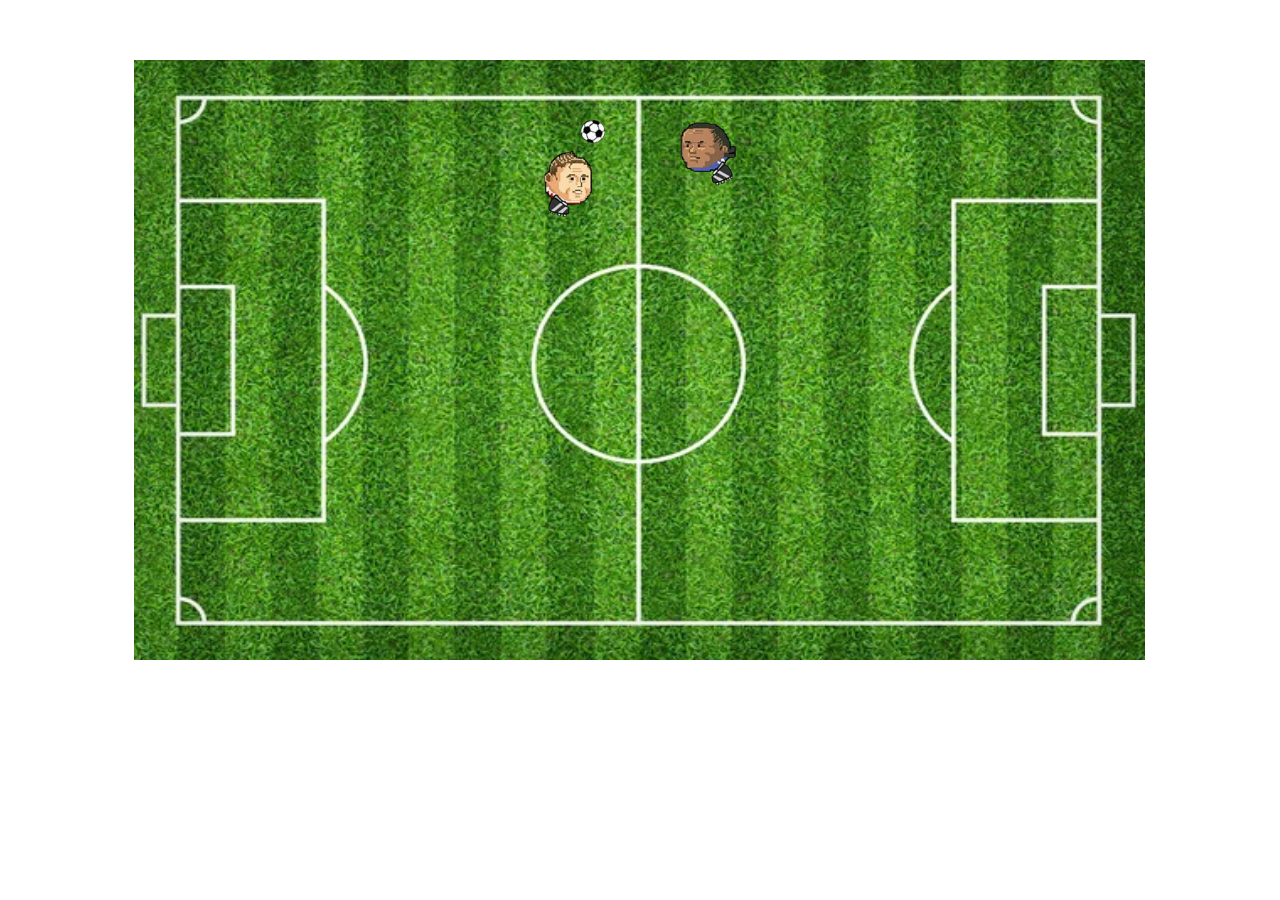
<file: index2.html>
<!DOCTYPE html>
<html>
    <head>
        <meta charset="UTF-8">
        <meta name="viewport">
        <title>Dokument</title>
        <link rel="stylesheet" href="style4.css">
    </head>
    <body>
       
        <div class="teren">
            <div id="igrac"></div>
        </div>
        
        <script>
            document.addEventListener('keydown', function(event) {
                const igrac = document.getElementById('igrac');
                const teren = document.querySelector('.teren');
                const step = 10;
        
                // Dobijanje trenutnih pozicija igrača
                let top = parseInt(window.getComputedStyle(igrac).top);
                let left = parseInt(window.getComputedStyle(igrac).left);
        
                // Dobijanje dimenzija terena i igrača
                const terenRect = teren.getBoundingClientRect();
                const igracRect = igrac.getBoundingClientRect();
        
                switch(event.key) {
                    case 'ArrowUp':
                        if (top > 0) igrac.style.top = top - step + 'px';
                        break;
                    case 'ArrowDown':
                        if (top + igracRect.height < terenRect.height) igrac.style.top = top + step + 'px';
                        break;
                    case 'ArrowLeft':
                        if (left > 0) igrac.style.left = left - step + 'px';
                        break;
                    case 'ArrowRight':
                        if (left + igracRect.width < terenRect.width) igrac.style.left = left + step + 'px';
                        break;
                }
            });
        </script>
    </body>
</html>
</file>
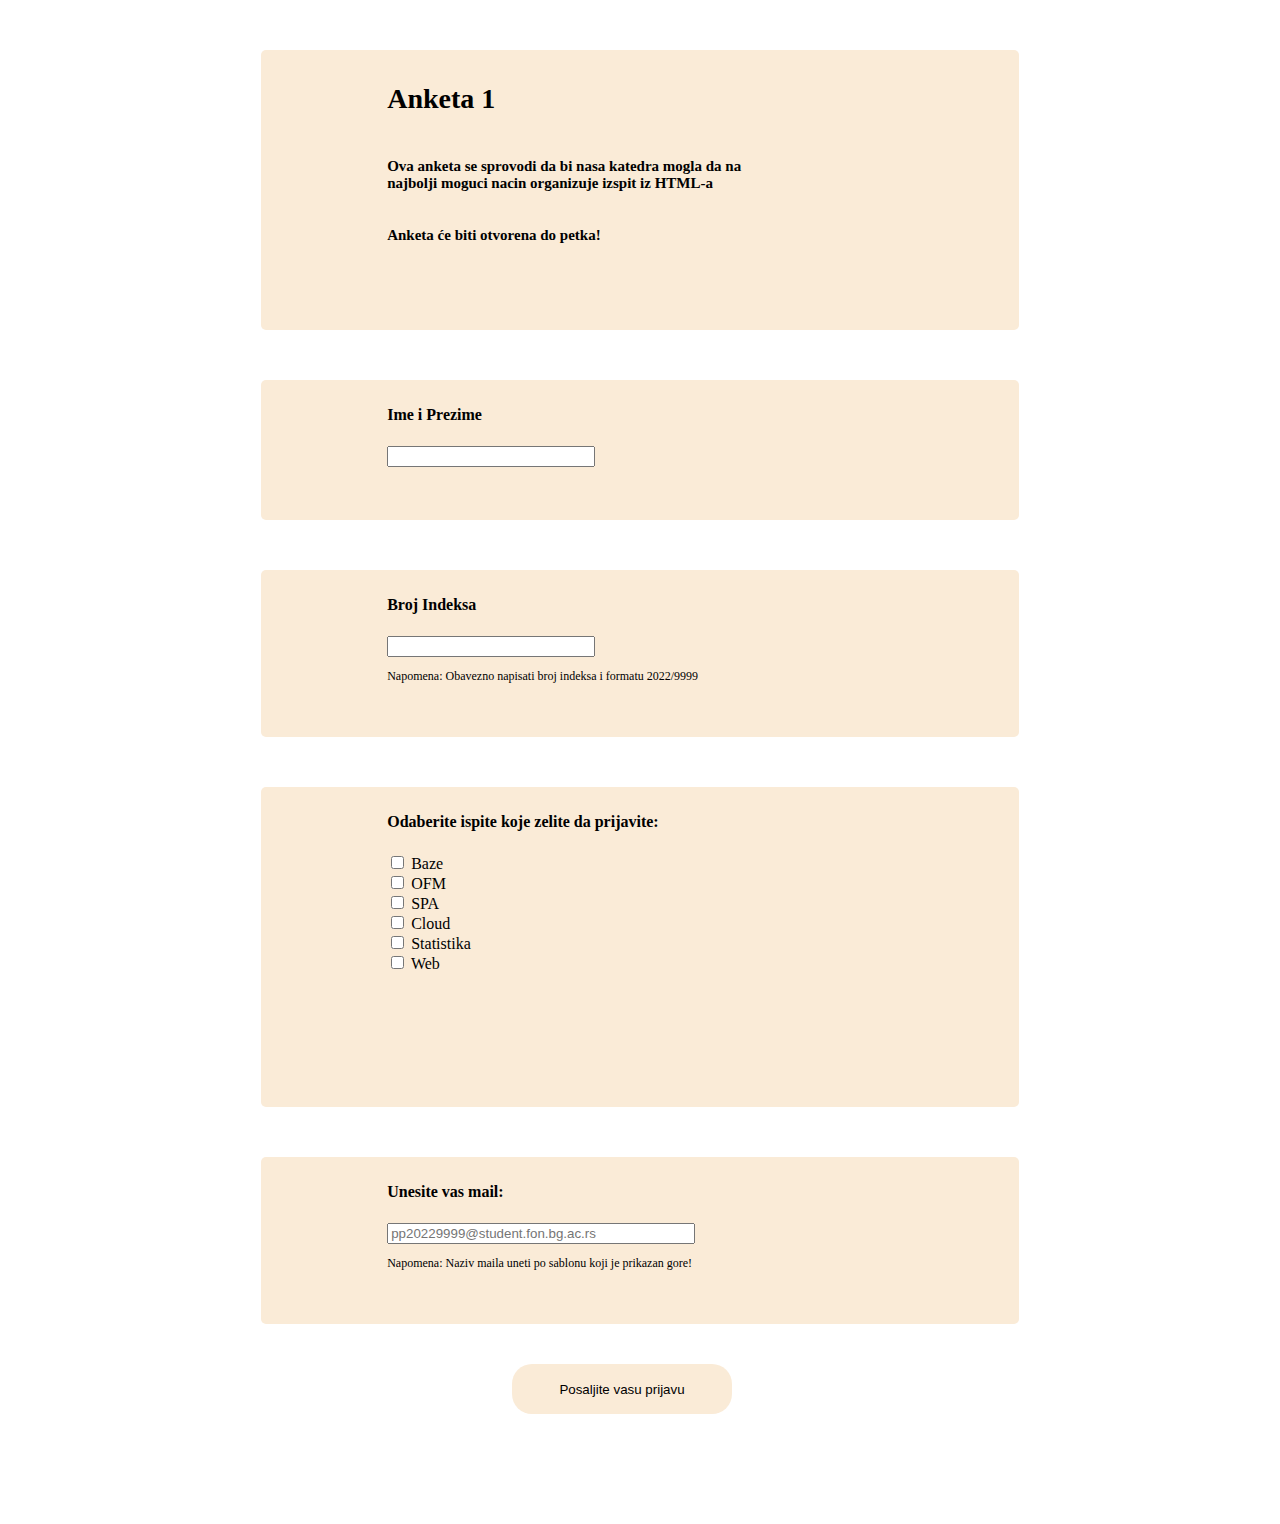
<file: index4.html>
<!DOCTYPE html>
<html lang="en">
<head>
    <meta charset="UTF-8">
    <meta name="viewport" content="width=device-width, initial-scale=1.0">
    <title>Forma</title>
    <link rel="stylesheet" href="style1.css">
</head>
<body>
    <form action="">
    <div class="zaglavlje">
        <h2>Anketa 1</h2>
        <p>Ova anketa se sprovodi da bi nasa katedra mogla da na najbolji moguci nacin organizuje izspit iz HTML-a</p>
        <p>Anketa će biti otvorena do petka!</p>
    </div>
    <div class="prvo-polje">
        <h4>Ime i Prezime</h4>
        <input type="text" class="ime-prezime" required>
    </div>
    <div class="broj-indeksa">
        <h4>Broj Indeksa</h4>
        <input type="text" class="ime-prezime" required> <p>Napomena: Obavezno napisati broj indeksa i formatu 2022/9999</p>
    </div>
    <div class="ispit">
        <h4>Odaberite ispite koje zelite da prijavite:</h4>
        
            <input type="checkbox" id="Baze" name="BazeISPIT" value="baze">
            <label for="BazeISPIT">Baze</label><br>
    
            <input type="checkbox" id="OFM" name="OFMISPIT" value="OFM">
            <label for="OFMISPIT">OFM</label><br>

            <input type="checkbox" id="SPA" name="SPAISPIT" value="SPA">
            <label for="SPAISPIT">SPA</label><br>

            <input type="checkbox" id="Cloud" name="CloudISPIT" value="Cloud">
            <label for="CloudISPIT">Cloud</label><br>

            <input type="checkbox" id="Statistika" name="StatistikaISPIT" value="Statistika">
            <label for="StatistikaISPIT">Statistika</label><br>

            <input type="checkbox" id="Web" name="WebISPIT" value="Web">
            <label for="WebISPIT">Web</label><br>
            

          
    </div>

    <div class="mail">
        <h4>Unesite vas mail:</h4>
        <input type="mail" placeholder="pp20229999@student.fon.bg.ac.rs" >
        <p>Napomena: Naziv maila uneti po sablonu koji je prikazan gore!</p>
    </div>

    <input type="submit" value="Posaljite vasu prijavu" class="prijava">
    </form>
    <div id="neki"></div>
</body>
</html>
</file>
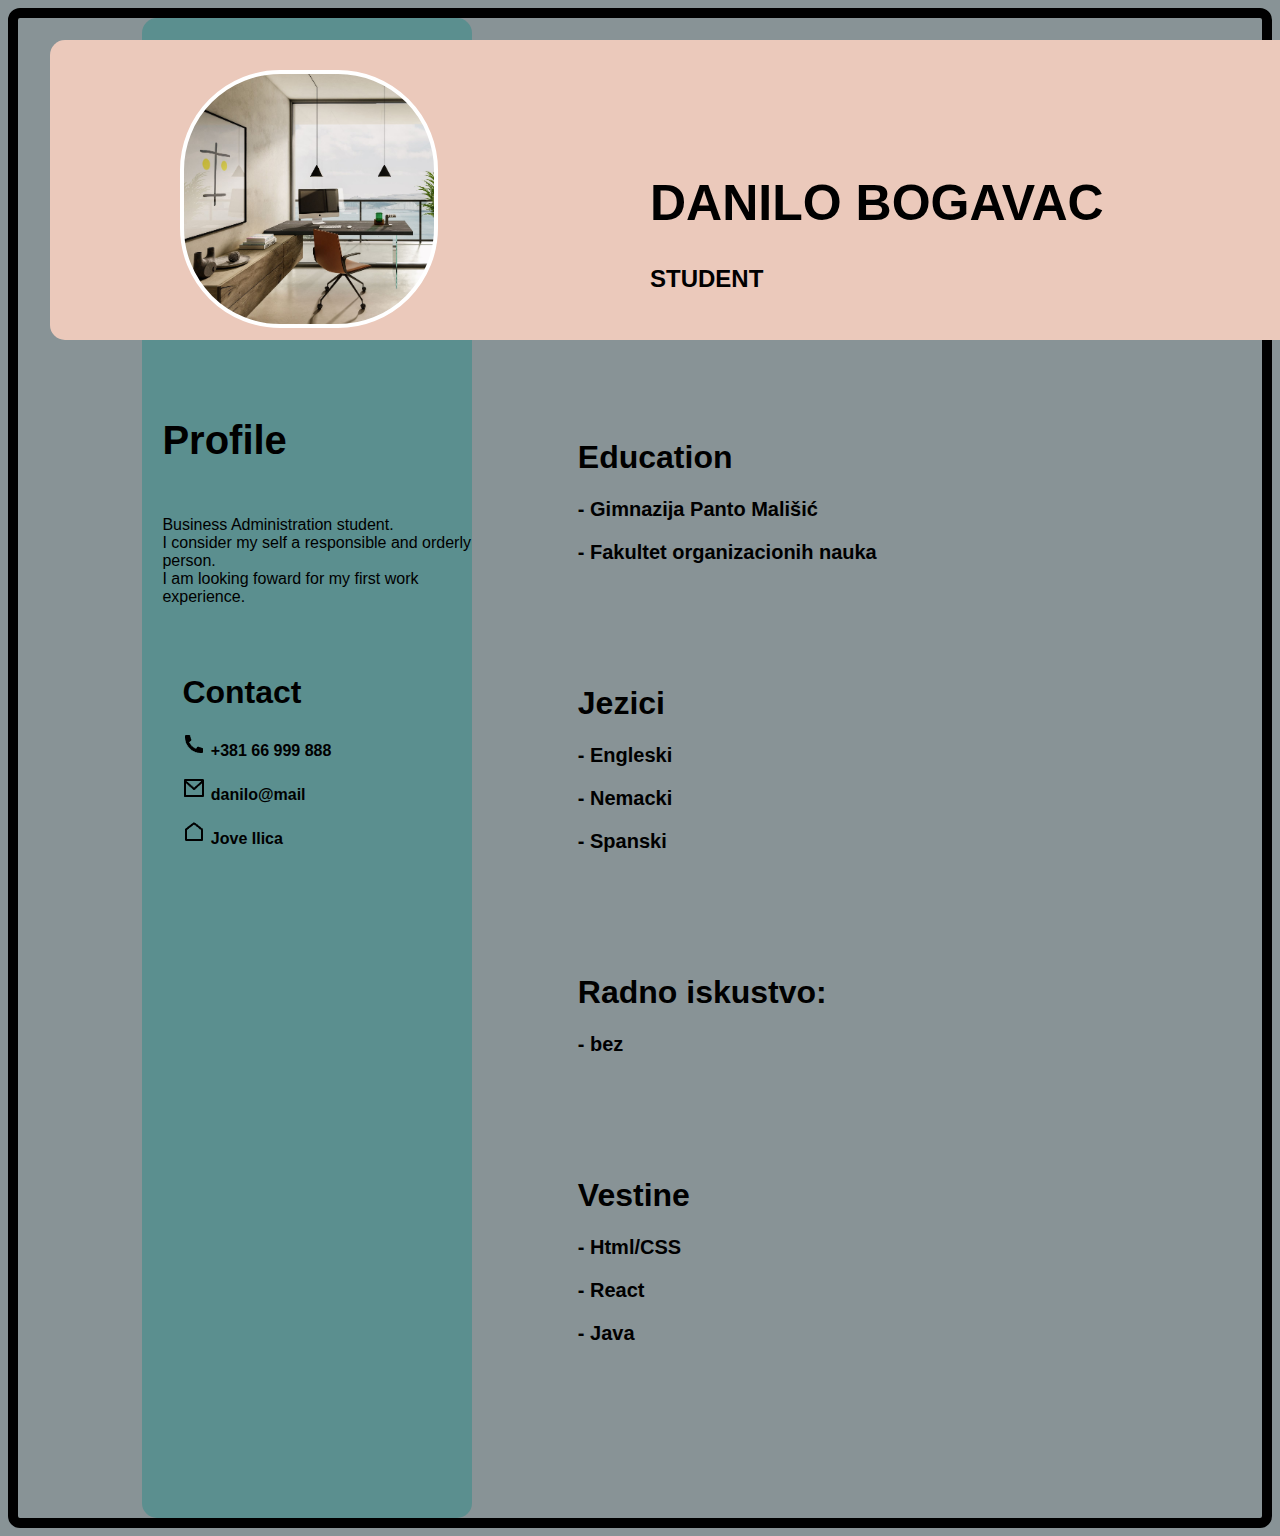
<file: index5.html>
<!DOCTYPE html>
<html>
    <head>
        <meta charset="UTF-8">
        <meta name="viewport">
        <title>Dokument</title>
        <link rel="stylesheet" href="style3.css">
    </head>
    <body>
        

        
        <div class="nadredjeni">
            <div class="levi">
                <div class="profil">
                    <h4>Profile</h4>
                    <p>Business Administration student.<br>
                        I consider my self a responsible and orderly person.<br>
                        I am looking foward for my first work experience.</p>
                </div>
                <div class="contact">
                    <h1>Contact</h1>
                    <p><img src="img/phone-fill.png" alt="">  +381 66 999 888</p>
                    <p><img src="img/mail-line.png" alt="">  danilo@mail</p>
                    <p><img src="img/home-line.png" alt="">  Jove Ilica</p>
                </div>
            </div>
            <div class="edukacija">
                <h1>Education</h1>
                <p> - Gimnazija Panto Mališić</p>
                <p> - Fakultet organizacionih nauka</p>
            </div>
            <div class="jezici">
                <h1>Jezici</h1>
                <p> - Engleski</p>
                <p> - Nemacki</p>
                <p> - Spanski</p>
            </div>
            <div class="radno-iskustvo">
                <h1>Radno iskustvo:</h1>
                <p> - bez</p>
            </div>
            <div class="vestine">
                <h1>Vestine</h1>
                <p> - Html/CSS</p>
                <p> - React</p>
                <p> - Java</p>
            </div>
            
            </div>
            <div class="poprecni">
                <div class="zaglavlje">
                    <h1>DANILO BOGAVAC</h1>
                    <h3>STUDENT</h3>
                </div>
                
             </div>
            <div class="slika"></div>

       </div>

    </body>
</html>
</file>
<file: style4.css>
.teren {
    display: flex;
    justify-content: center;
    margin-top: 60px;
    background-image: url(img/teren.jpg);
    background-position: center;
    background-repeat: no-repeat;
    background-size: 80% 100%;
    height: 600px;
    width: 100%;
    position: relative;
}
#igrac {
    position: absolute;
    background-image: url(img/igraci.png);
    width: 200px;
    height: 200px;
    background-size: 100% 100%;
}
</file>
<file: style1.css>
.zaglavlje {
    margin-top: 50px;
    margin-left: 20%;
    margin-right: 20%;
    padding: 10px 20% 0 10%;
    border-radius: 5px;
    height: 30vh;
    background-color: antiquewhite;
}
.zaglavlje h2 {
    font-weight: bold;
    font-size: 28px;
}
.zaglavlje  p {
    padding-top: 20px;
    font-size: 15px;
    font-weight: bold;
}
.prvo-polje {
    margin-top: 50px;
    margin-left: 20%;
    margin-right: 20%;
    background-color: antiquewhite;
    border-radius: 5px;
    height: 15vh;
    padding: 5px 20% 0 10%;    
}
.ime-prezime {
    width: 200px;
}
.broj-indeksa {
    margin-top: 50px;
    margin-left: 20%;
    margin-right: 20%;
    background-color: antiquewhite;
    border-radius: 5px;
    height: 18vh;
    padding: 5px 20% 0 10%; 
}
.broj-indeksa p{
    font-size: 12px;
}
.ispit {
    margin-top: 50px;
    margin-left: 20%;
    margin-right: 20%;
    background-color: antiquewhite;
    border-radius: 5px;
    height: 35vh;
    padding: 5px 20% 0 10%;    
}
.ispit form {
    padding: 20px 0 20px 0;
    height: 35vh;
}
.ispit form input, .ispit form label {
    margin-bottom: 10px;
}
.mail {
    margin-bottom: 40px;
    margin-top: 50px;
    margin-left: 20%;
    margin-right: 20%;
    background-color: antiquewhite;
    border-radius: 5px;
    height: 18vh;
    padding: 5px 20% 0 10%;   
}
.mail input {
    width: 300px;
}
.mail p {
    font-size: 12px;
}
.prijava {
    left: 40%;
    position: absolute;
    height: 50px;
    width: 220px;
    background-color: antiquewhite;
    border: none;
    border-radius: 20px;
}
.prijava:hover {
    background-color: black;
    color: white;
}
#neki {
    margin-bottom: 200px;
}
</file>
<file: style3.css>
body {
    background-color: rgba(17, 40, 46, 0.5);
    height: 1500px;
    border: 10px solid black;
    border-radius: 12px;
   
}

.nadredjeni {
    height: 800px;
    position: relative;
}
.levi {
    position: relative;
        z-index: -1;
        margin-left: 10%;
        flex-direction: row;
        flex-wrap: nowrap;
        justify-content: flex-start;
        align-items: stretch;
        align-content: stretch;
        height: 1500px;
        width: 330px;
        background-color: #5B8F8F;
        border-radius: 15px;
        top: 0;
}
.poprecni {
    left: 30%;
    position: absolute;
    display: flex;
    flex-direction: row;
    flex-wrap: nowrap;
    justify-content: flex-start;
    align-items: stretch;
    align-content: stretch;
    background-color: #EBC9BB;
    height: 300px;
    width: 1400px;
    top: 40px;
    left: 50px;
    border-radius: 15px;
}
.slika {
    border: 4px solid white;
    left: 30%;
    position: absolute;
    display: flex;
    flex-direction: row;
    flex-wrap: nowrap;
    justify-content: flex-start;
    align-items: stretch;
    align-content: stretch;
    background-color: black;
    top: 40px;
    width: 250px;
    height: 250px;
    margin-top: 30px;
    left: 180px;
    background-image: url(img/office.jpg);
    border-radius: 100px;
    background-size: cover;

}
.zaglavlje {
    font-family: 'Lucida Sans', 'Lucida Sans Regular', 'Lucida Grande', 'Lucida Sans Unicode', Geneva, Verdana, sans-serif;
    margin-left: 600px;
    margin-top: 100px
}
.zaglavlje h1 {
    
    font-weight: bold;
    font-size: 50px;
}
.zaglavlje h3 {
    font-weight: bold;
    font-size: 24px;
}
.profil {
    font-family: 'Lucida Sans', 'Lucida Sans Regular', 'Lucida Grande', 'Lucida Sans Unicode', Geneva, Verdana, sans-serif;
    margin-top: 400px;
    margin-left: 20px;
}
.profil h4 {
    font-weight: bold;
    font-size: 40px;
}
.contact {
    font-weight: bold;
    font-family: 'Lucida Sans', 'Lucida Sans Regular', 'Lucida Grande', 'Lucida Sans Unicode', Geneva, Verdana, sans-serif;
    margin-top: 0px;
    margin-right: 0px;
    margin-left: 40px;
    padding-top: 30px;
}
.contact h4 {
    font-weight: bold;
    font-size: 40px;
}
.edukacija {
    position: relative;
    top: -1100px;
    left: 45%;
}
.edukacija h1, .jezici h1, .radno-iskustvo h1, .vestine h1 {
    font-weight: bold;
    font-family: 'Lucida Sans', 'Lucida Sans Regular', 'Lucida Grande', 'Lucida Sans Unicode', Geneva, Verdana, sans-serif;
}
.edukacija p, .jezici p,  .radno-iskustvo p, .vestine p{
    font-weight: bold;
    font-family: 'Lucida Sans', 'Lucida Sans Regular', 'Lucida Grande', 'Lucida Sans Unicode', Geneva, Verdana, sans-serif;
    font-size: 20px;
}
.jezici {
    position: relative;
    top: -1000px;
    left: 45%;
}
.radno-iskustvo {
    position: relative;
    top: -900px;
    left: 45%;
}
.vestine {
    position: relative;
    top: -800px;
    left: 45%;
}
</file>
